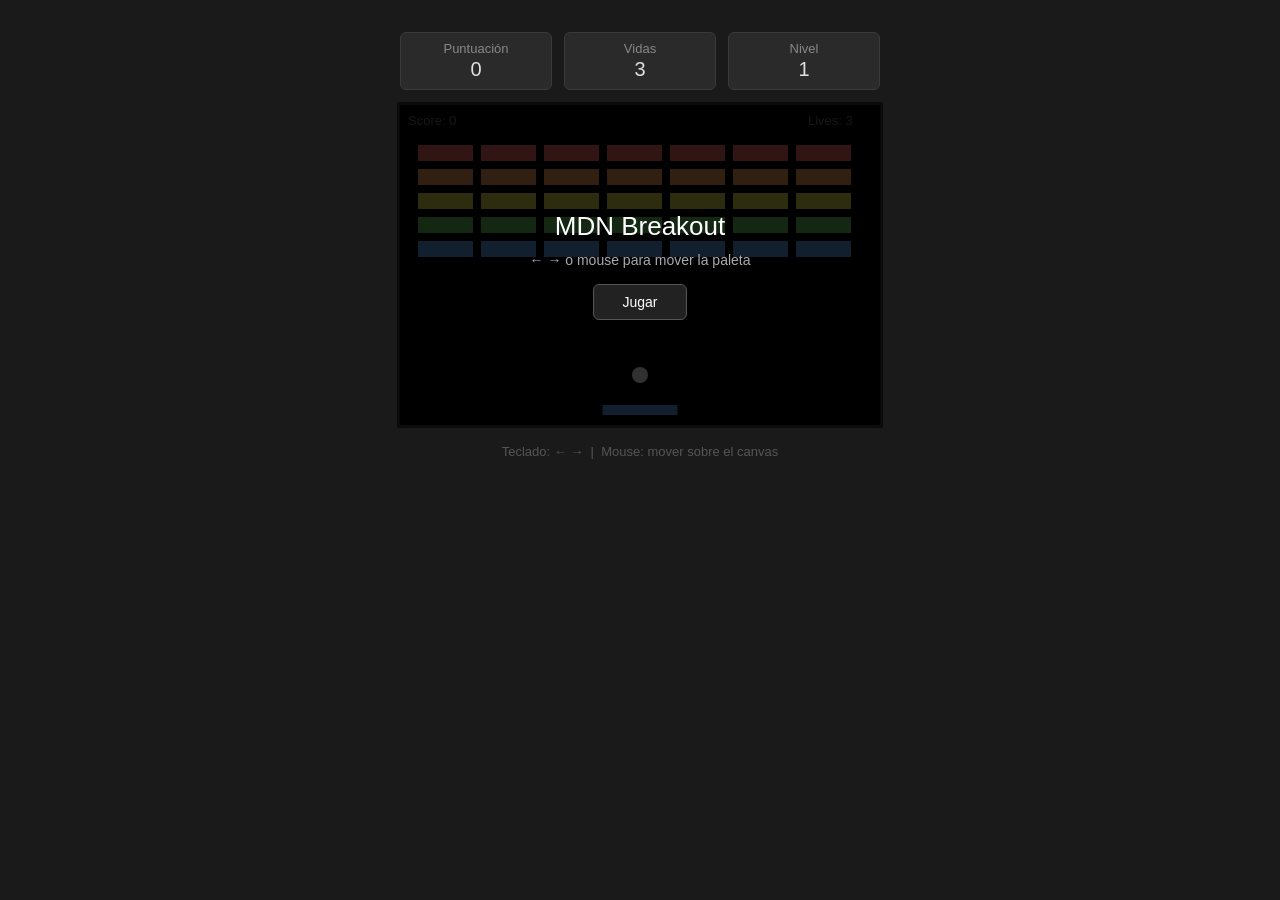
<file: Breakout/index.html>
<!DOCTYPE html>
<html lang="es">
<head>
  <meta charset="UTF-8" />
  <meta name="viewport" content="width=device-width, initial-scale=1.0" />
  <title>MDN Breakout</title>
  <link rel="stylesheet" href="style.css" />
</head>
<body>

  <div id="gameWrap">
    <div id="ui">
      <div class="stat">Puntuación<span id="scoreVal">0</span></div>
      <div class="stat">Vidas<span id="livesVal">3</span></div>
      <div class="stat">Nivel<span id="levelVal">1</span></div>
    </div>

    <div id="canvasWrap">
      <canvas id="gameCanvas" width="480" height="320"></canvas>
      <div id="msgOverlay">
        <h3>MDN Breakout</h3>
        <p>← → o mouse para mover la paleta</p>
        <button id="startBtn">Jugar</button>
      </div>
    </div>

    <div id="controls">Teclado: ← → &nbsp;|&nbsp; Mouse: mover sobre el canvas</div>
  </div>

  <script src="game.js"></script>
</body>
</html>
</file>
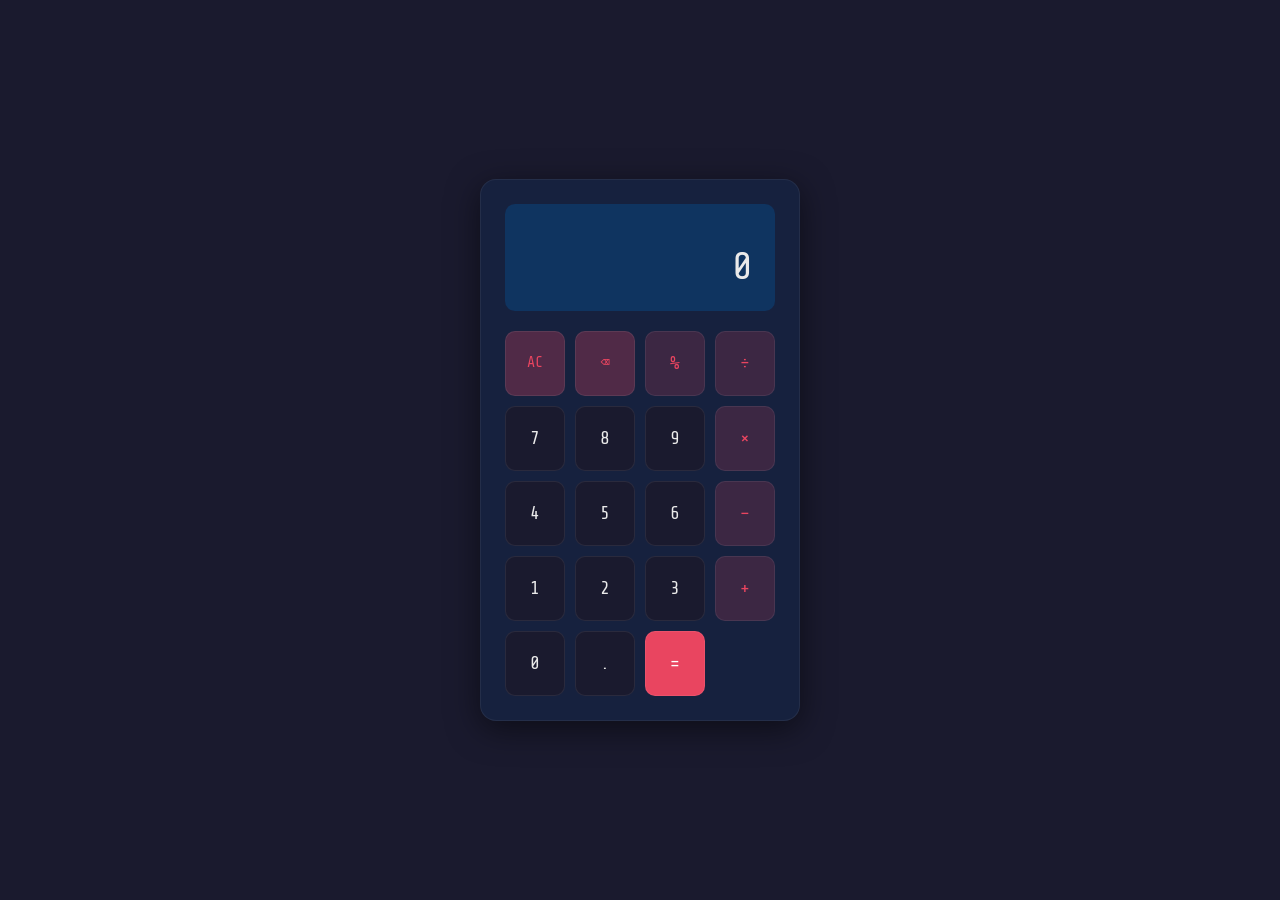
<file: Calculadora_JS/calculadora.html>
<!DOCTYPE html>
<html lang="es">
<head>
  <meta charset="UTF-8" />
  <meta name="viewport" content="width=device-width, initial-scale=1.0"/>
  <title>Calculadora</title>

  <!-- W3.CSS desde CDN -->
  <link rel="stylesheet" href="https://www.w3schools.com/w3css/4/w3.css">

  <!-- Google Fonts -->
  <link href="https://fonts.googleapis.com/css2?family=Share+Tech+Mono&display=swap" rel="stylesheet">

  <!-- Estilos propios -->
  <link rel="stylesheet" href="calculadora.css">
</head>
<body>

  <div class="calc-wrapper w3-card-4">

    <!-- Pantalla -->
    <div class="screen">
      <div class="expresion" id="expresion"></div>
      <div class="resultado" id="resultado">0</div>
    </div>

    <!-- Botones -->
    <div class="grid">

      <!-- Fila 1 -->
      <button class="btn btn-ac" data-action="ac">AC</button>
      <button class="btn btn-ac" data-action="delete">⌫</button>
      <button class="btn btn-op" data-operator="%">%</button>
      <button class="btn btn-op" data-operator="/">÷</button>

      <!-- Row 2 -->
      <button class="btn" data-value="7">7</button>
      <button class="btn" data-value="8">8</button>
      <button class="btn" data-value="9">9</button>
      <button class="btn btn-op" data-operator="*">×</button>

      <!-- Row 3 -->
      <button class="btn" data-value="4">4</button>
      <button class="btn" data-value="5">5</button>
      <button class="btn" data-value="6">6</button>
      <button class="btn btn-op" data-operator="-">−</button>

      <!-- Row 4 -->
      <button class="btn" data-value="1">1</button>
      <button class="btn" data-value="2">2</button>
      <button class="btn" data-value="3">3</button>
      <button class="btn btn-op" data-operator="+">+</button>

      <!-- Row 5 -->
      <button class="btn btn-zero" data-value="0">0</button>
      <button class="btn" data-action="decimal">.</button>
      <button class="btn btn-eq" data-action="equals">=</button>

    </div>
  </div>

  <!-- Lógica de la calculadora (al final del body para que el DOM ya exista) -->
  <script src="calculadora.js"></script>

</body>
</html>
</file>
<file: Breakout/style.css>
/* ===========================
   MDN Breakout — style.css
   =========================== */

*, *::before, *::after {
  box-sizing: border-box;
  margin: 0;
  padding: 0;
}

body {
  font-family: sans-serif;
  background: #1a1a1a;
  color: #e0e0e0;
  display: flex;
  justify-content: center;
  align-items: flex-start;
  min-height: 100vh;
  padding: 2rem 1rem;
}

/* ---- Layout ---- */
#gameWrap {
  display: flex;
  flex-direction: column;
  align-items: center;
  gap: 12px;
}

/* ---- HUD ---- */
#ui {
  display: flex;
  gap: 12px;
  width: 480px;
  justify-content: space-between;
}

.stat {
  background: #2a2a2a;
  border: 1px solid #3a3a3a;
  border-radius: 6px;
  padding: 8px 16px;
  font-size: 13px;
  color: #888;
  flex: 1;
  text-align: center;
}

.stat span {
  font-size: 20px;
  font-weight: 500;
  color: #e0e0e0;
  display: block;
  margin-top: 2px;
}

/* ---- Canvas wrapper ---- */
#canvasWrap {
  position: relative;
}

#gameCanvas {
  display: block;
  background: #000;
  border: 3px solid #333;
  border-radius: 4px;
  cursor: none;
}

/* ---- Overlay (start / game over / win) ---- */
#msgOverlay {
  position: absolute;
  top: 0;
  left: 0;
  width: 100%;
  height: 100%;
  display: flex;
  flex-direction: column;
  align-items: center;
  justify-content: center;
  background: rgba(0, 0, 0, 0.78);
  border-radius: 2px;
  gap: 10px;
}

#msgOverlay h3 {
  font-size: 26px;
  font-weight: 500;
  color: #fff;
}

#msgOverlay p {
  font-size: 14px;
  color: #aaa;
}

#startBtn {
  margin-top: 6px;
  padding: 9px 28px;
  font-size: 14px;
  cursor: pointer;
  border-radius: 6px;
  border: 1px solid #555;
  background: #222;
  color: #fff;
  transition: background 0.15s;
}

#startBtn:hover {
  background: #333;
}

#startBtn:active {
  transform: scale(0.97);
}

/* ---- Footer hint ---- */
#controls {
  font-size: 13px;
  color: #555;
  text-align: center;
  margin-top: 4px;
}
</file>
<file: Calculadora_JS/calculadora.css>
/* ══════════════════════════════════════
   calculadora.css — Estilos de la calculadora
   ══════════════════════════════════════ */

/* ── Variables de color ── */
:root {
  --bg:       #1a1a2e;
  --panel:    #16213e;
  --screen:   #0f3460;
  --accent:   #e94560;
  --op-btn:   #e94560;
  --num-btn:  #1a1a2e;
  --eq-btn:   #e94560;
  --text:     #eaeaea;
  --shadow:   0 8px 32px rgba(0,0,0,0.5);
  --radius:   16px;
}

/* ── Reset y fondo ── */
* { box-sizing: border-box; margin: 0; padding: 0; }

body {
  background: var(--bg);
  min-height: 100vh;
  display: flex;
  align-items: center;
  justify-content: center;
  font-family: 'Share Tech Mono', monospace;
}

/* ── Contenedor principal ── */
.calc-wrapper {
  background: var(--panel);
  border-radius: var(--radius);
  padding: 24px;
  width: 320px;
  box-shadow: var(--shadow);
  border: 1px solid rgba(255,255,255,0.06);
}

/* ── Pantalla ── */
.screen {
  background: var(--screen);
  border-radius: 10px;
  padding: 16px 20px;
  margin-bottom: 20px;
  text-align: right;
  min-height: 90px;
  display: flex;
  flex-direction: column;
  justify-content: space-between;
}

.screen .expresion {
  font-size: 13px;
  color: rgba(234,234,234,0.45);
  min-height: 18px;
  word-break: break-all;
}

.screen .resultado {
  font-size: 38px;
  color: var(--text);
  letter-spacing: 2px;
  word-break: break-all;
  transition: color 0.15s;
}

/* ── Grilla de botones ── */
.grid {
  display: grid;
  grid-template-columns: repeat(4, 1fr);
  gap: 10px;
}

/* ── Botón base ── */
.btn {
  border: none;
  border-radius: 10px;
  padding: 18px 0;
  font-family: 'Share Tech Mono', monospace;
  font-size: 18px;
  cursor: pointer;
  transition: transform 0.08s, opacity 0.1s;
  color: var(--text);
  background: var(--num-btn);
  border: 1px solid rgba(255,255,255,0.07);
}

.btn:active {
  transform: scale(0.93);
  opacity: 0.85;
}

/* Tipos de botón */
.btn-op   { background: rgba(233,69,96,0.18); color: var(--accent); }
.btn-ac   { background: rgba(233,69,96,0.28); color: var(--accent); font-size: 15px; }
.btn-eq   { background: var(--eq-btn); color: #fff; }
.btn-cero { grid-column: span 2; }

/* Hover suave */
.btn:hover    { filter: brightness(1.25); }
.btn-eq:hover { filter: brightness(1.15); }
</file>
